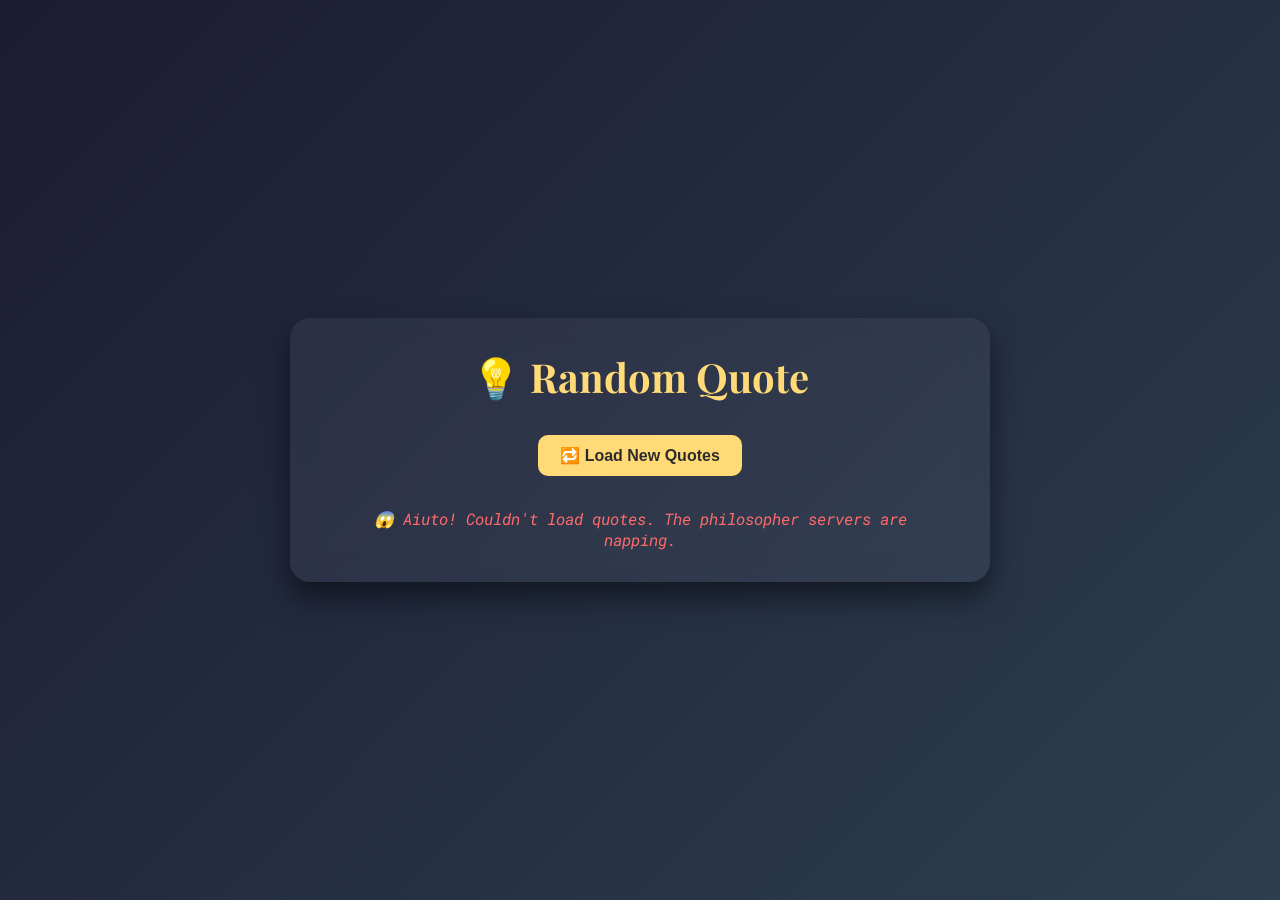
<file: www/myserver2/index.html>
<!DOCTYPE html>
<html lang="en">
    <head>
        <meta charset="UTF-8" />
        <meta name="viewport" content="width=device-width, initial-scale=1.0" />
        <title>Philosophy of 42</title>
        <link rel="stylesheet" href="styles.css" />
    </head>
    <body>
        <div class="container">
            <header>
                <h1>💡 Random Quote</h1>
                <button id="load-btn">🔁 Load New Quotes</button>
            </header>
            <main id="quote-container">
                <p id="quote-text"></p>
                <p id="quote-author"></p>
            </main>
            <footer>
                <p id="error-message"></p>
            </footer>
        </div>

        <script src="script.js"></script>
    </body>
</html>
</file>
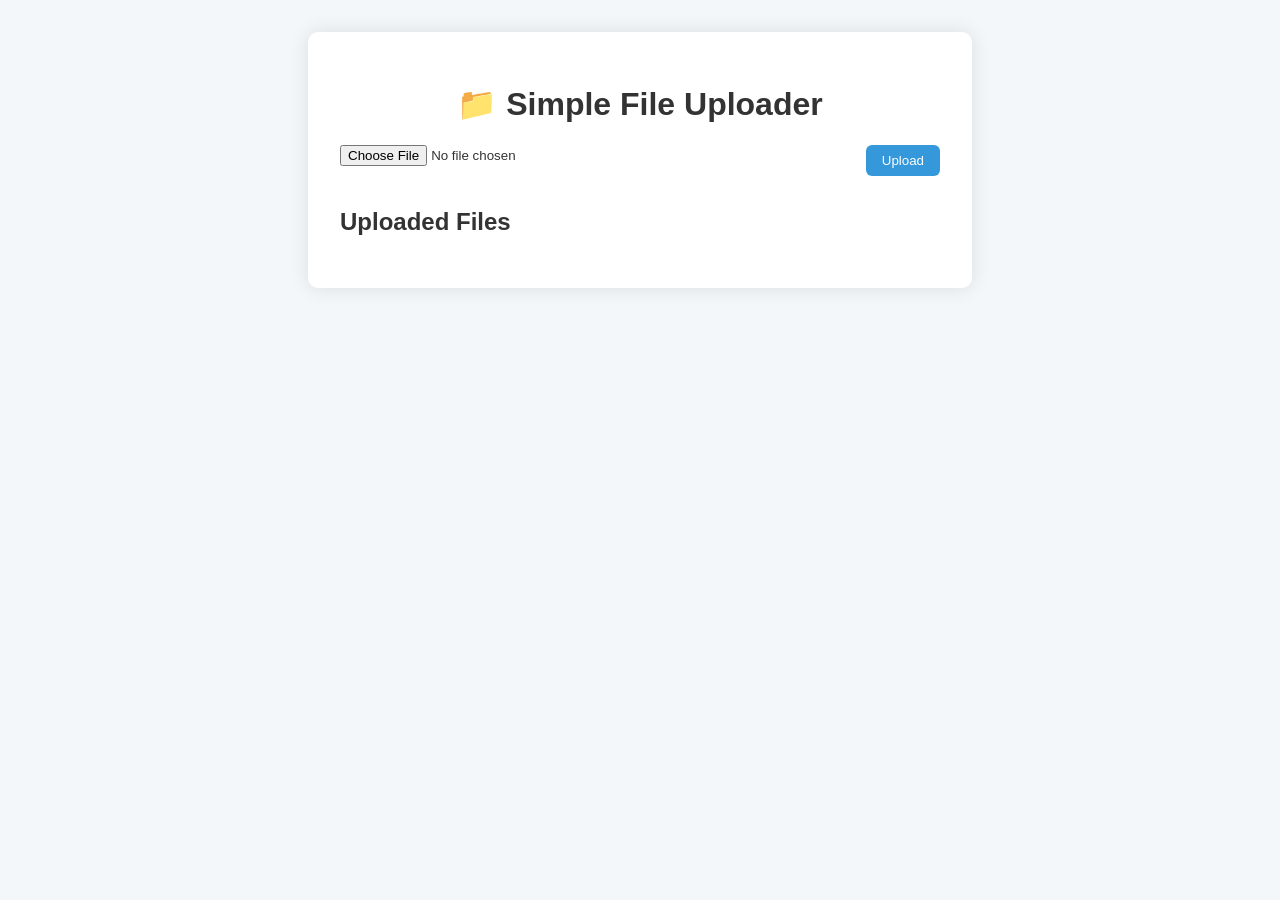
<file: www/myserver3/src/index.html>
<!DOCTYPE html>
<html lang="en">
    <head>
        <meta charset="UTF-8" />
        <meta name="viewport" content="width=device-width, initial-scale=1.0" />
        <title>File Manager</title>
        <link rel="stylesheet" href="styles.css" />
    </head>
    <body>
        <div class="container">
            <h1>📁 Simple File Uploader</h1>
            <form id="uploadForm">
                <input type="file" name="file" id="fileInput" required />
                <button type="submit">Upload</button>
            </form>

            <h2>Uploaded Files</h2>
            <ul id="fileList"></ul>
        </div>
        <script src="script.js"></script>
    </body>
</html>
</file>
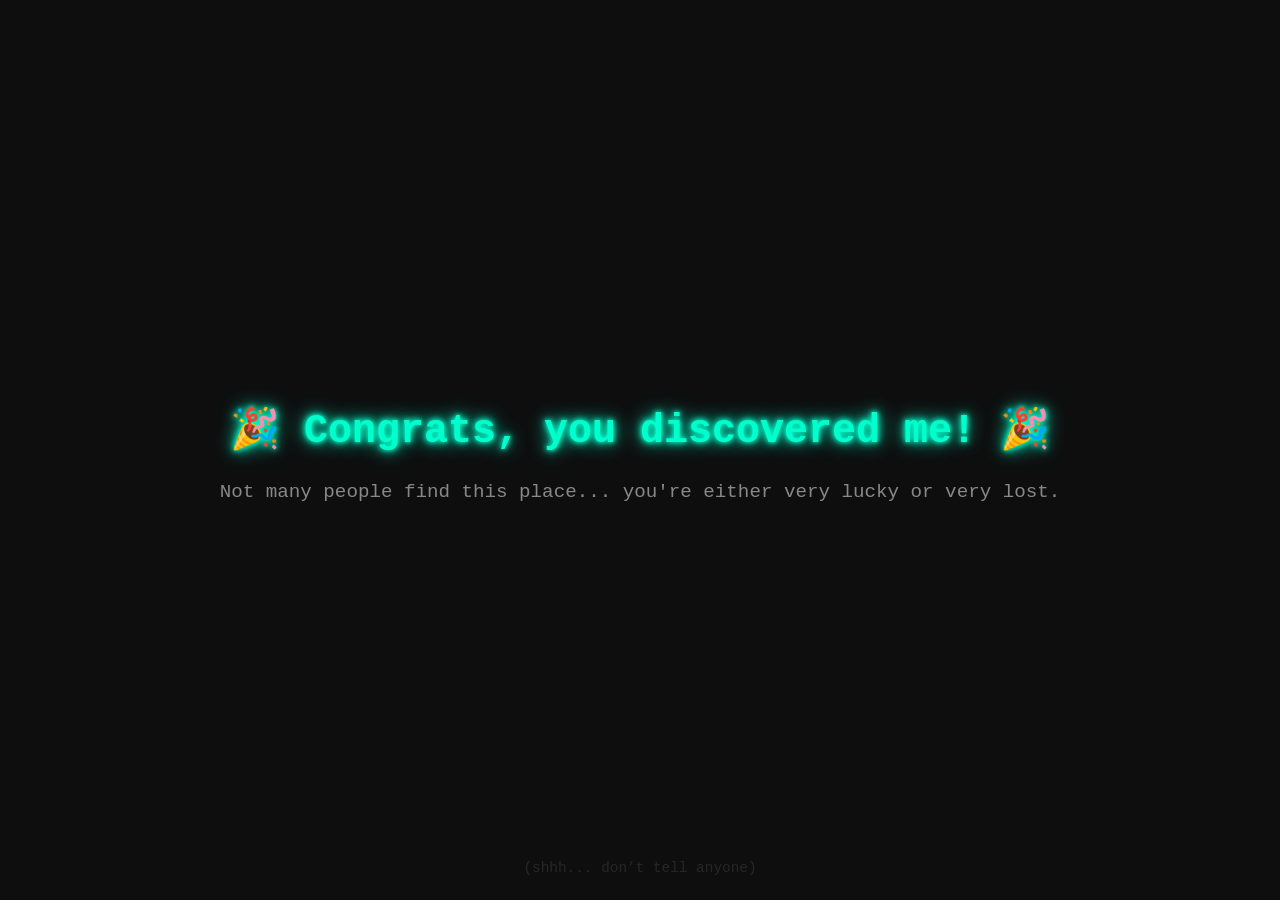
<file: www/myserver2/hidden.html>
<!DOCTYPE html>
<html lang="en">
    <head>
        <meta charset="UTF-8" />
        <meta name="viewport" content="width=device-width, initial-scale=1.0" />
        <title>???</title>
        <style>
            body {
                margin: 0;
                height: 100vh;
                background-color: #0e0e0e;
                color: #cfcfcf;
                font-family: "Courier New", Courier, monospace;
                display: flex;
                justify-content: center;
                align-items: center;
                flex-direction: column;
                text-align: center;
                overflow: hidden;
            }

            h1 {
                font-size: 2.5rem;
                margin-bottom: 0.5rem;
                color: #00ffcc;
            }

            p {
                font-size: 1.2rem;
                color: #888;
            }

            .glow {
                text-shadow: 0 0 5px #00ffcc, 0 0 10px #00ffcc, 0 0 20px #00ffcc;
            }

            .secret {
                opacity: 0.2;
                font-size: 0.9rem;
                position: absolute;
                bottom: 10px;
            }

            .secret:hover {
                opacity: 1;
                cursor: pointer;
            }
        </style>
    </head>
    <body>
        <h1 class="glow">🎉 Congrats, you discovered me! 🎉</h1>
        <p>Not many people find this place... you're either very lucky or very lost.</p>
        <p class="secret">(shhh... don’t tell anyone)</p>
    </body>
</html>
</file>
<file: www/myserver2/styles.css>
@import url('https://fonts.googleapis.com/css2?family=Playfair+Display:wght@600&family=Roboto+Mono:wght@400&display=swap');

* {
  margin: 0;
  padding: 0;
  box-sizing: border-box;
}

body {
  font-family: 'Roboto Mono', monospace;
  background: linear-gradient(135deg, #1c1b33, #2c3e50);
  color: #ffffff;
  min-height: 100vh;
  display: flex;
  justify-content: center;
  align-items: center;
  padding: 2rem;
}

.container {
  background: rgba(255, 255, 255, 0.05);
  backdrop-filter: blur(12px);
  padding: 2rem 3rem;
  border-radius: 20px;
  box-shadow: 0 15px 30px rgba(0, 0, 0, 0.5);
  max-width: 700px;
  width: 100%;
  text-align: center;
}

header h1 {
  font-family: 'Playfair Display', serif;
  font-size: 2.5rem;
  color: #ffda77;
  margin-bottom: 1rem;
}

#load-btn {
  margin-top: 1rem;
  padding: 0.7rem 1.4rem;
  background-color: #ffda77;
  border: none;
  border-radius: 10px;
  font-size: 1rem;
  font-weight: bold;
  cursor: pointer;
  color: #2c2c2c;
  transition: background-color 0.3s ease, transform 0.2s ease;
}

#load-btn:hover {
  background-color: #ffe299;
  transform: scale(1.05);
}

main {
  margin-top: 2rem;
}

#quote-text {
  font-size: 1.5rem;
  font-style: italic;
  margin-bottom: 1.2rem;
  line-height: 1.6;
  color: #ffffff;
}

#quote-author {
  font-size: 1.2rem;
  font-weight: bold;
  color: #a0e7e5;
}

footer {
  margin-top: 2rem;
}

#error-message {
  color: #ff6b6b;
  font-style: italic;
}
</file>
<file: www/myserver3/src/styles.css>
body {
    font-family: "Segoe UI", sans-serif;
    background: #f4f7fa;
    color: #333;
    padding: 2rem;
    margin: 0;
}

.container {
    max-width: 600px;
    margin: auto;
    background: white;
    border-radius: 10px;
    padding: 2rem;
    box-shadow: 0 0 20px rgba(0, 0, 0, 0.1);
}

h1 {
    text-align: center;
}

form {
    display: flex;
    gap: 1rem;
    margin-bottom: 2rem;
}

input[type="file"] {
    flex-grow: 1;
}

button {
    padding: 0.5rem 1rem;
    background: #3498db;
    color: white;
    border: none;
    border-radius: 6px;
    cursor: pointer;
}

button:hover {
    background: #2980b9;
}

ul {
    list-style: none;
    padding: 0;
}

li {
    background: #ecf0f1;
    padding: 0.5rem;
    border-radius: 5px;
    margin-bottom: 0.5rem;
    display: flex;
    justify-content: space-between;
    align-items: center;
}

li button {
    background: #e74c3c;
    padding: 0.3rem 0.6rem;
    border-radius: 5px;
}
</file>
